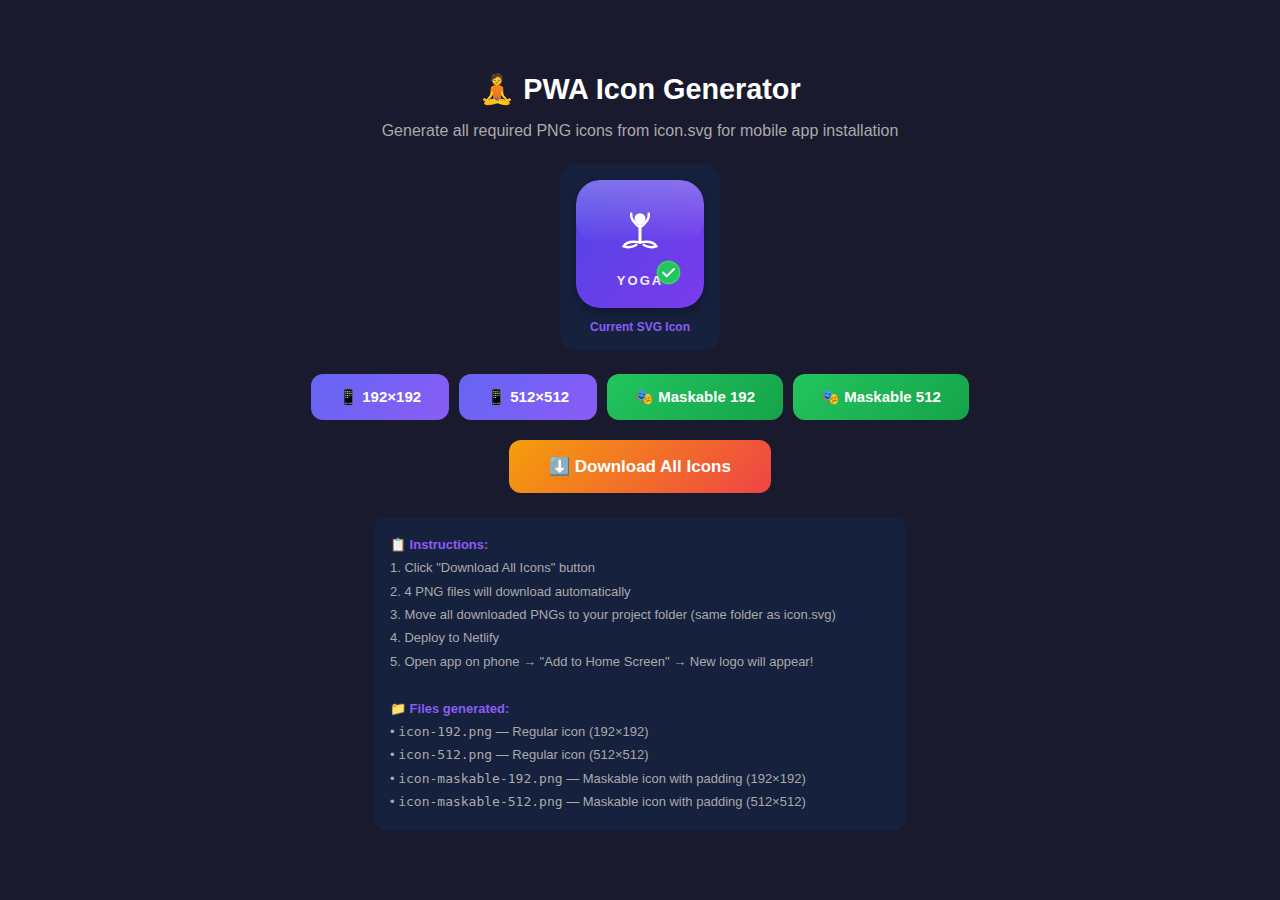
<file: generate-icons.html>
<!DOCTYPE html>
<html>

<head>
    <title>Generate PWA Icons</title>
    <style>
        body {
            text-align: center;
            padding: 40px;
            font-family: 'Segoe UI', Arial, sans-serif;
            background: #1a1a2e;
            color: white;
        }

        h2 {
            font-size: 1.8rem;
            margin-bottom: 8px;
        }

        p {
            color: #aaa;
            margin-bottom: 24px;
        }

        .btn-group {
            display: flex;
            flex-wrap: wrap;
            gap: 10px;
            justify-content: center;
            margin: 20px 0;
        }

        button {
            padding: 14px 28px;
            font-size: 15px;
            border: none;
            border-radius: 12px;
            cursor: pointer;
            font-weight: 700;
            transition: transform 0.2s, box-shadow 0.2s;
        }

        button:hover {
            transform: translateY(-2px);
            box-shadow: 0 6px 20px rgba(0, 0, 0, 0.3);
        }

        .btn-regular {
            background: linear-gradient(135deg, #6366F1, #8B5CF6);
            color: white;
        }

        .btn-maskable {
            background: linear-gradient(135deg, #22C55E, #16A34A);
            color: white;
        }

        .btn-all {
            background: linear-gradient(135deg, #F59E0B, #EF4444);
            color: white;
            font-size: 17px;
            padding: 16px 40px;
        }

        #preview {
            display: flex;
            flex-wrap: wrap;
            gap: 16px;
            justify-content: center;
            margin: 24px 0;
        }

        .preview-card {
            background: #16213e;
            border-radius: 16px;
            padding: 16px;
            text-align: center;
        }

        .preview-card img {
            border-radius: 24px;
            box-shadow: 0 4px 12px rgba(0, 0, 0, 0.3);
        }

        .preview-card .label {
            margin-top: 8px;
            font-size: 12px;
            color: #8B5CF6;
            font-weight: 600;
        }

        .status {
            margin-top: 16px;
            padding: 12px 20px;
            background: #16213e;
            border-radius: 12px;
            display: inline-block;
            font-size: 14px;
        }

        .status.success {
            color: #22C55E;
        }

        .info {
            margin-top: 24px;
            padding: 16px;
            background: #16213e;
            border-radius: 12px;
            text-align: left;
            max-width: 500px;
            margin-left: auto;
            margin-right: auto;
            font-size: 13px;
            color: #aaa;
            line-height: 1.8;
        }

        .info strong {
            color: #8B5CF6;
        }
    </style>
</head>

<body>
    <h2>🧘 PWA Icon Generator</h2>
    <p>Generate all required PNG icons from icon.svg for mobile app installation</p>

    <canvas id="c" style="display:none;"></canvas>
    <canvas id="cMask" style="display:none;"></canvas>

    <div id="preview"></div>

    <div class="btn-group">
        <button class="btn-regular" onclick="generate(192, false)">📱 192×192</button>
        <button class="btn-regular" onclick="generate(512, false)">📱 512×512</button>
        <button class="btn-maskable" onclick="generate(192, true)">🎭 Maskable 192</button>
        <button class="btn-maskable" onclick="generate(512, true)">🎭 Maskable 512</button>
    </div>

    <button class="btn-all" onclick="generateAll()">⬇️ Download All Icons</button>

    <div id="status"></div>

    <div class="info">
        <strong>📋 Instructions:</strong><br>
        1. Click "Download All Icons" button<br>
        2. 4 PNG files will download automatically<br>
        3. Move all downloaded PNGs to your project folder (same folder as icon.svg)<br>
        4. Deploy to Netlify<br>
        5. Open app on phone → "Add to Home Screen" → New logo will appear!<br><br>
        <strong>📁 Files generated:</strong><br>
        • <code>icon-192.png</code> — Regular icon (192×192)<br>
        • <code>icon-512.png</code> — Regular icon (512×512)<br>
        • <code>icon-maskable-192.png</code> — Maskable icon with padding (192×192)<br>
        • <code>icon-maskable-512.png</code> — Maskable icon with padding (512×512)
    </div>

    <script>
        function generate(size, maskable) {
            return new Promise((resolve) => {
                const canvas = document.getElementById(maskable ? 'cMask' : 'c');
                canvas.width = size;
                canvas.height = size;
                const ctx = canvas.getContext('2d');
                const img = new Image();
                img.onload = function () {
                    ctx.clearRect(0, 0, size, size);

                    if (maskable) {
                        // Maskable icons need 10% padding (safe zone)
                        // Fill background with the gradient color
                        const gradient = ctx.createLinearGradient(0, 0, size, size);
                        gradient.addColorStop(0, '#6366F1');
                        gradient.addColorStop(0.5, '#8B5CF6');
                        gradient.addColorStop(1, '#A855F7');
                        ctx.fillStyle = gradient;
                        ctx.fillRect(0, 0, size, size);

                        // Draw icon with 10% padding on each side (80% of size)
                        const padding = size * 0.1;
                        const innerSize = size * 0.8;
                        ctx.drawImage(img, padding, padding, innerSize, innerSize);
                    } else {
                        ctx.drawImage(img, 0, 0, size, size);
                    }

                    const link = document.createElement('a');
                    const prefix = maskable ? 'icon-maskable-' : 'icon-';
                    link.download = prefix + size + '.png';
                    link.href = canvas.toDataURL('image/png');
                    link.click();

                    // Show preview
                    const preview = document.getElementById('preview');
                    const card = document.createElement('div');
                    card.className = 'preview-card';
                    const previewImg = document.createElement('img');
                    previewImg.src = canvas.toDataURL('image/png');
                    previewImg.style.width = '96px';
                    card.appendChild(previewImg);
                    const label = document.createElement('div');
                    label.className = 'label';
                    label.textContent = (maskable ? 'Maskable ' : '') + size + '×' + size;
                    card.appendChild(label);
                    preview.appendChild(card);

                    resolve();
                };
                img.src = 'icon.svg';
            });
        }

        async function generateAll() {
            document.getElementById('preview').innerHTML = '';
            document.getElementById('status').innerHTML = '<div class="status">⏳ Generating icons...</div>';

            await generate(192, false);
            await new Promise(r => setTimeout(r, 500));
            await generate(512, false);
            await new Promise(r => setTimeout(r, 500));
            await generate(192, true);
            await new Promise(r => setTimeout(r, 500));
            await generate(512, true);

            document.getElementById('status').innerHTML = '<div class="status success">✅ All 4 icons downloaded! Move them to your project folder.</div>';
        }

        // Auto-preview on load
        window.onload = function () {
            const img = new Image();
            img.onload = function () {
                const preview = document.getElementById('preview');
                const card = document.createElement('div');
                card.className = 'preview-card';
                const previewImg = document.createElement('img');
                previewImg.src = 'icon.svg';
                previewImg.style.width = '128px';
                card.appendChild(previewImg);
                const label = document.createElement('div');
                label.className = 'label';
                label.textContent = 'Current SVG Icon';
                card.appendChild(label);
                preview.appendChild(card);
            };
            img.src = 'icon.svg';
        };
    </script>
</body>

</html>
</file>
